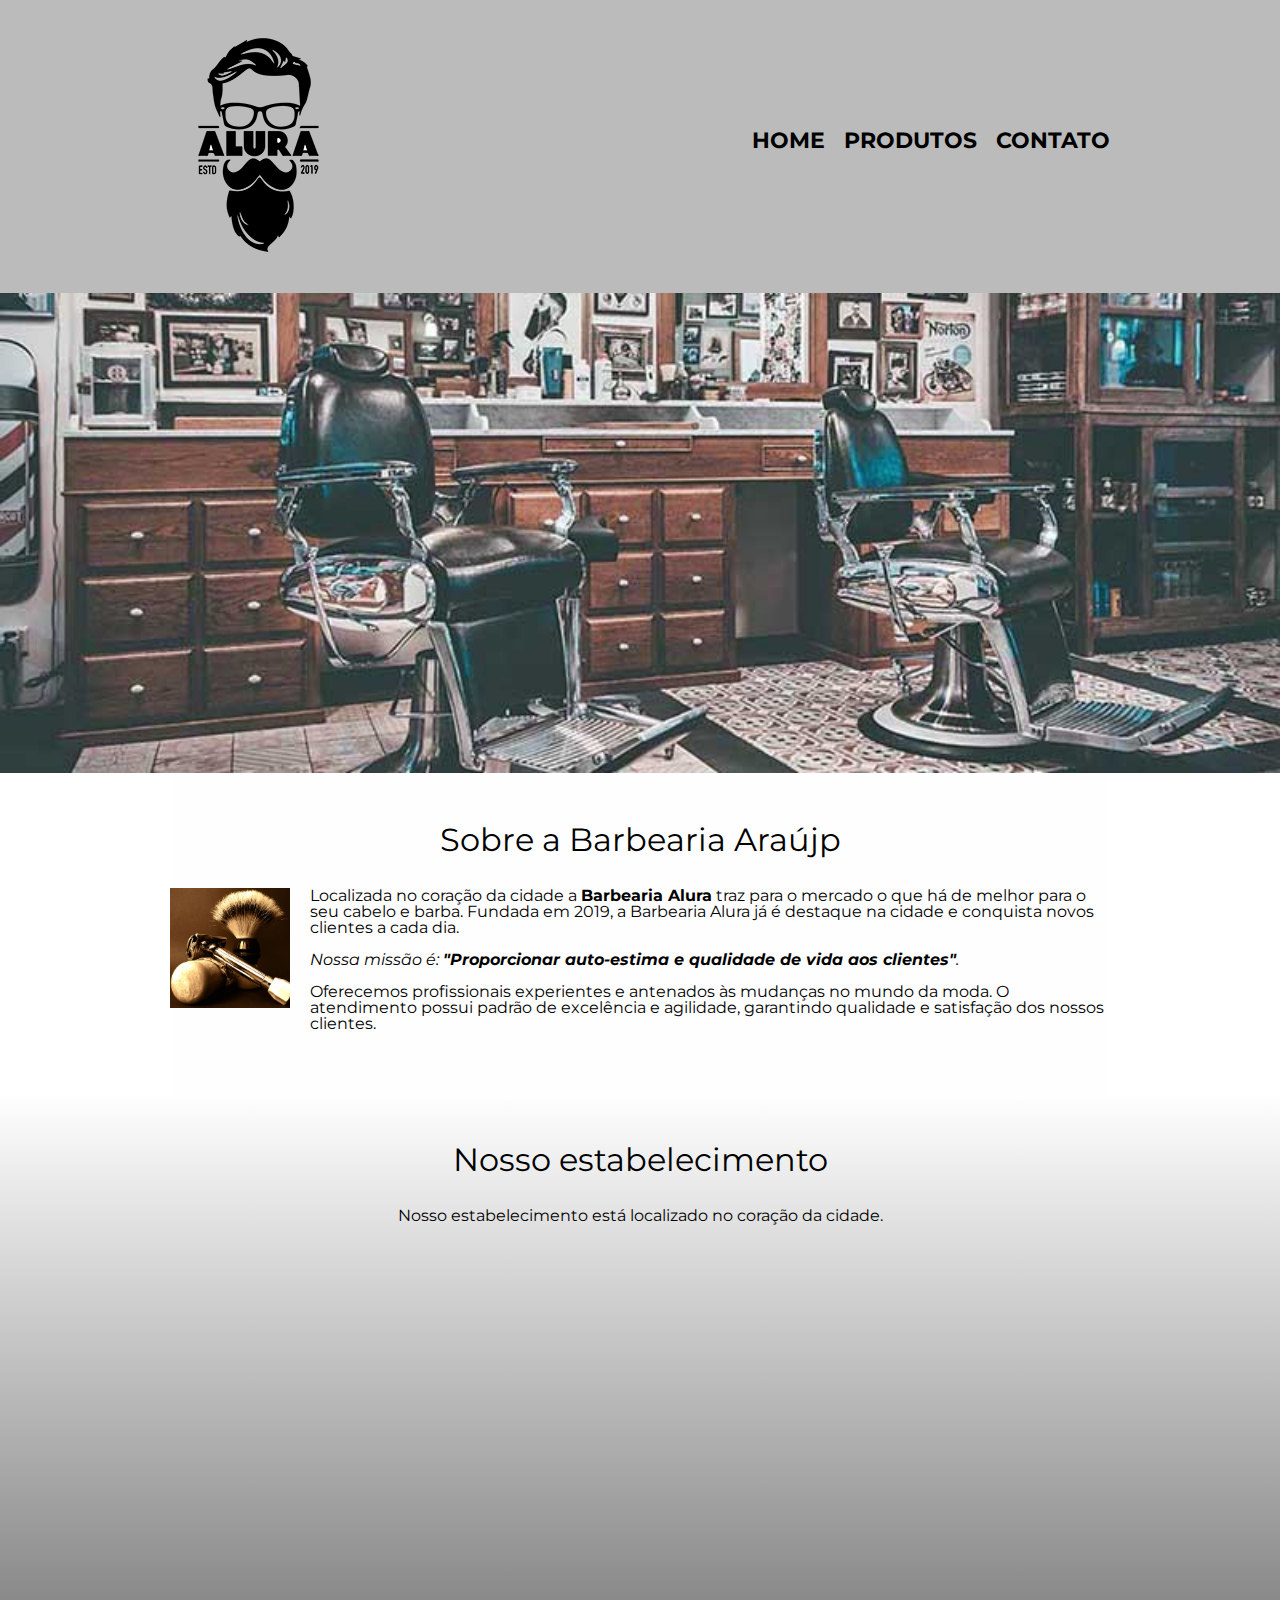
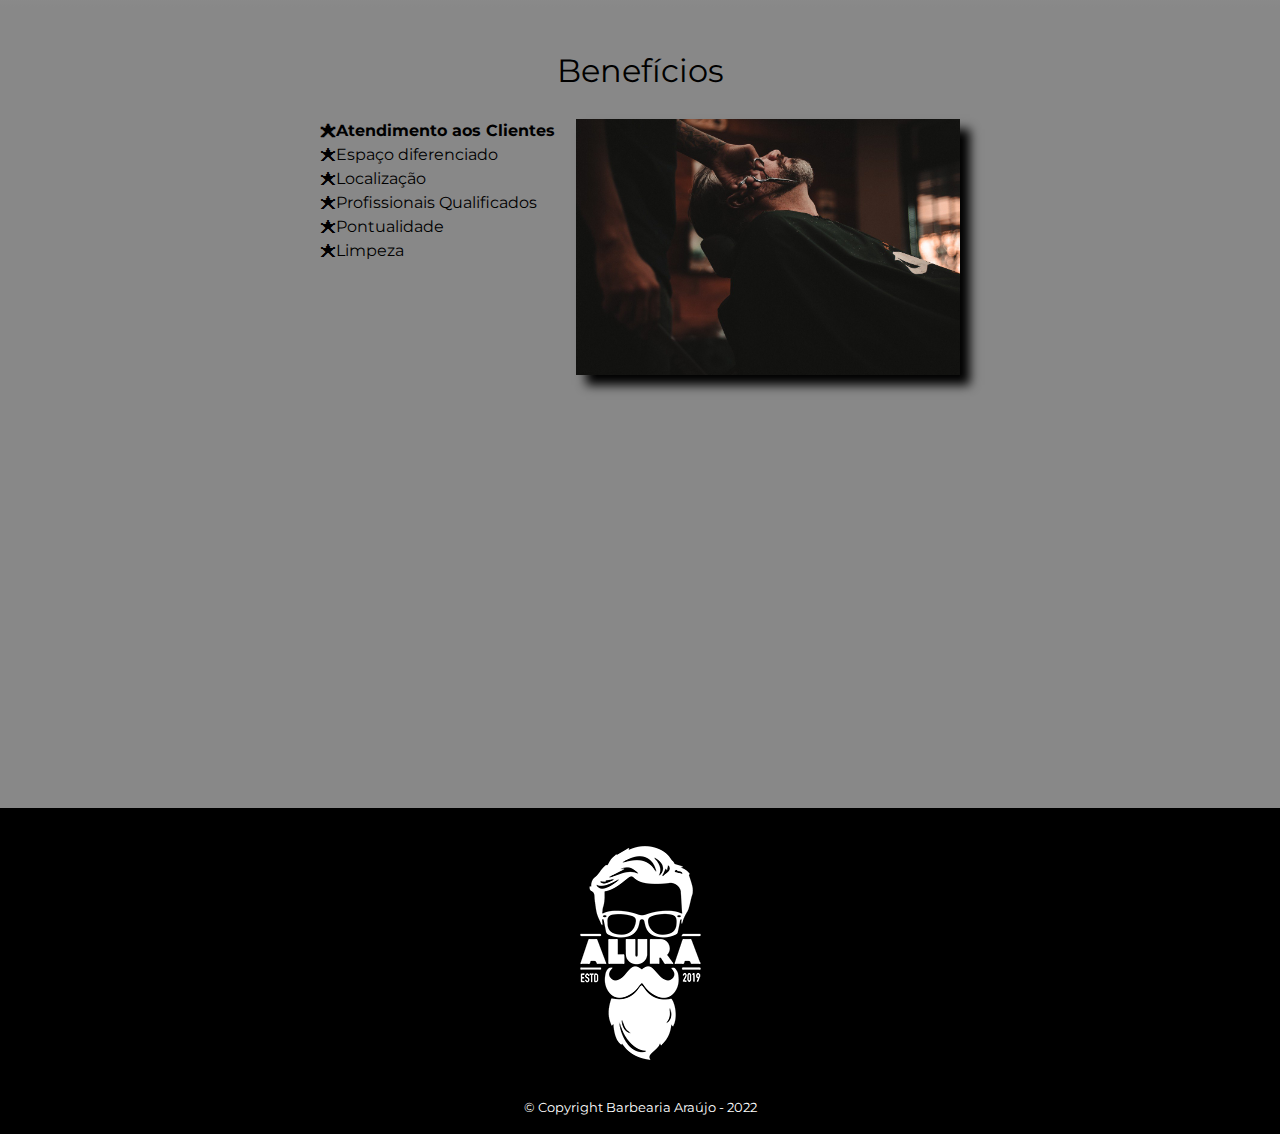
<file: index.html>
<!DOCTYPE html>
<html lang="pt-br">
	<head>
		<meta charset="UTF-8">
		<meta name="viewport" content="width=device-width">
		<title>Barbearia Araújo</title>

		<link rel="stylesheet" href="reset/reset.css">
		<link rel="stylesheet" href="css/style.css">
		<link href="https://fonts.googleapis.com/css?family=Montserrat&display=swap" rel="stylesheet">
	</head>

	<body>
		<header>
			<div class="caixa">
				<h1><img src="img/logo.png"></h1>

				<nav>
					<ul>
						<li><a href="index.html">Home</a></li>
						<li><a href="produtos.html">Produtos</a></li>
						<li><a href="contato.html">Contato</a></li>
					</ul>
				</nav>
			</div>
		</header>

		<img class="banner" src="img/banner.jpg">

		<main>
			<section class="principal">
				<h2 class="titulo-principal">Sobre a Barbearia Araújp</h2>

				<img class="utensilios" src="img/utensilios.jpg" alt="Utensilios de um barbeiro.">
		 
				<p>Localizada no coração da cidade a <strong>Barbearia Alura</strong> traz para o mercado o que há de melhor para o seu cabelo e barba. Fundada em 2019, a Barbearia Alura já é destaque na cidade e conquista novos clientes a cada dia.</p>

				<p id="missao"><em>Nossa missão é: <strong>"Proporcionar auto-estima e qualidade de vida aos clientes"</strong>.</em></p>

				<p>Oferecemos profissionais experientes e antenados às mudanças no mundo da moda. O atendimento possui padrão de excelência e agilidade, garantindo qualidade e satisfação dos nossos clientes.</p>
			</section>

			<section class="mapa">
				<h3 class="titulo-principal">Nosso estabelecimento</h3>
				<p>Nosso estabelecimento está localizado no coração da cidade.</p>

				<div class="mapa-conteudo">
					<iframe src="https://www.google.com/maps/embed?pb=!1m18!1m12!1m3!1d3656.4483278365396!2d-46.63466568562861!3d-23.588249068469487!2m3!1f0!2f0!3f0!3m2!1i1024!2i768!4f13.1!3m3!1m2!1s0x94ce5a2b2ed7f3a1%3A0xab35da2f5ca62674!2sCaelum!5e0!3m2!1spt-BR!2sbr!4v1568814489656!5m2!1spt-BR!2sbr" width="100%" height="300" frameborder="0" style="border:0;" allowfullscreen=""></iframe>
				</div>
			</section>

			<section class="beneficios">
				<h3 class="titulo-principal">Benefícios</h3>

				<div class="conteudo-beneficios">
					<ul class="lista-beneficios">
						<li class="itens">Atendimento aos Clientes</li>
						<li class="itens">Espaço diferenciado</li>
						<li class="itens">Localização</li>
						<li class="itens">Profissionais Qualificados</li>
						<li class="itens">Pontualidade</li>
						<li class="itens">Limpeza</li>
					</ul><img src="img/beneficios.jpg" class="imagem-beneficios">
				</div>

				<div class="video">
					<iframe width="100%" height="315" src="https://www.youtube.com/embed/wcVVXUV0YUY" frameborder="0" allow="accelerometer; autoplay; encrypted-media; gyroscope; picture-in-picture" allowfullscreen></iframe>
				</div>
			</section>
		</main>

		<footer>
			<img src="img/logo-branco.png">
			<p class="copyright">&copy; Copyright Barbearia Araújo - 2022</p>
		</footer>
	</body>
</html>
</file>
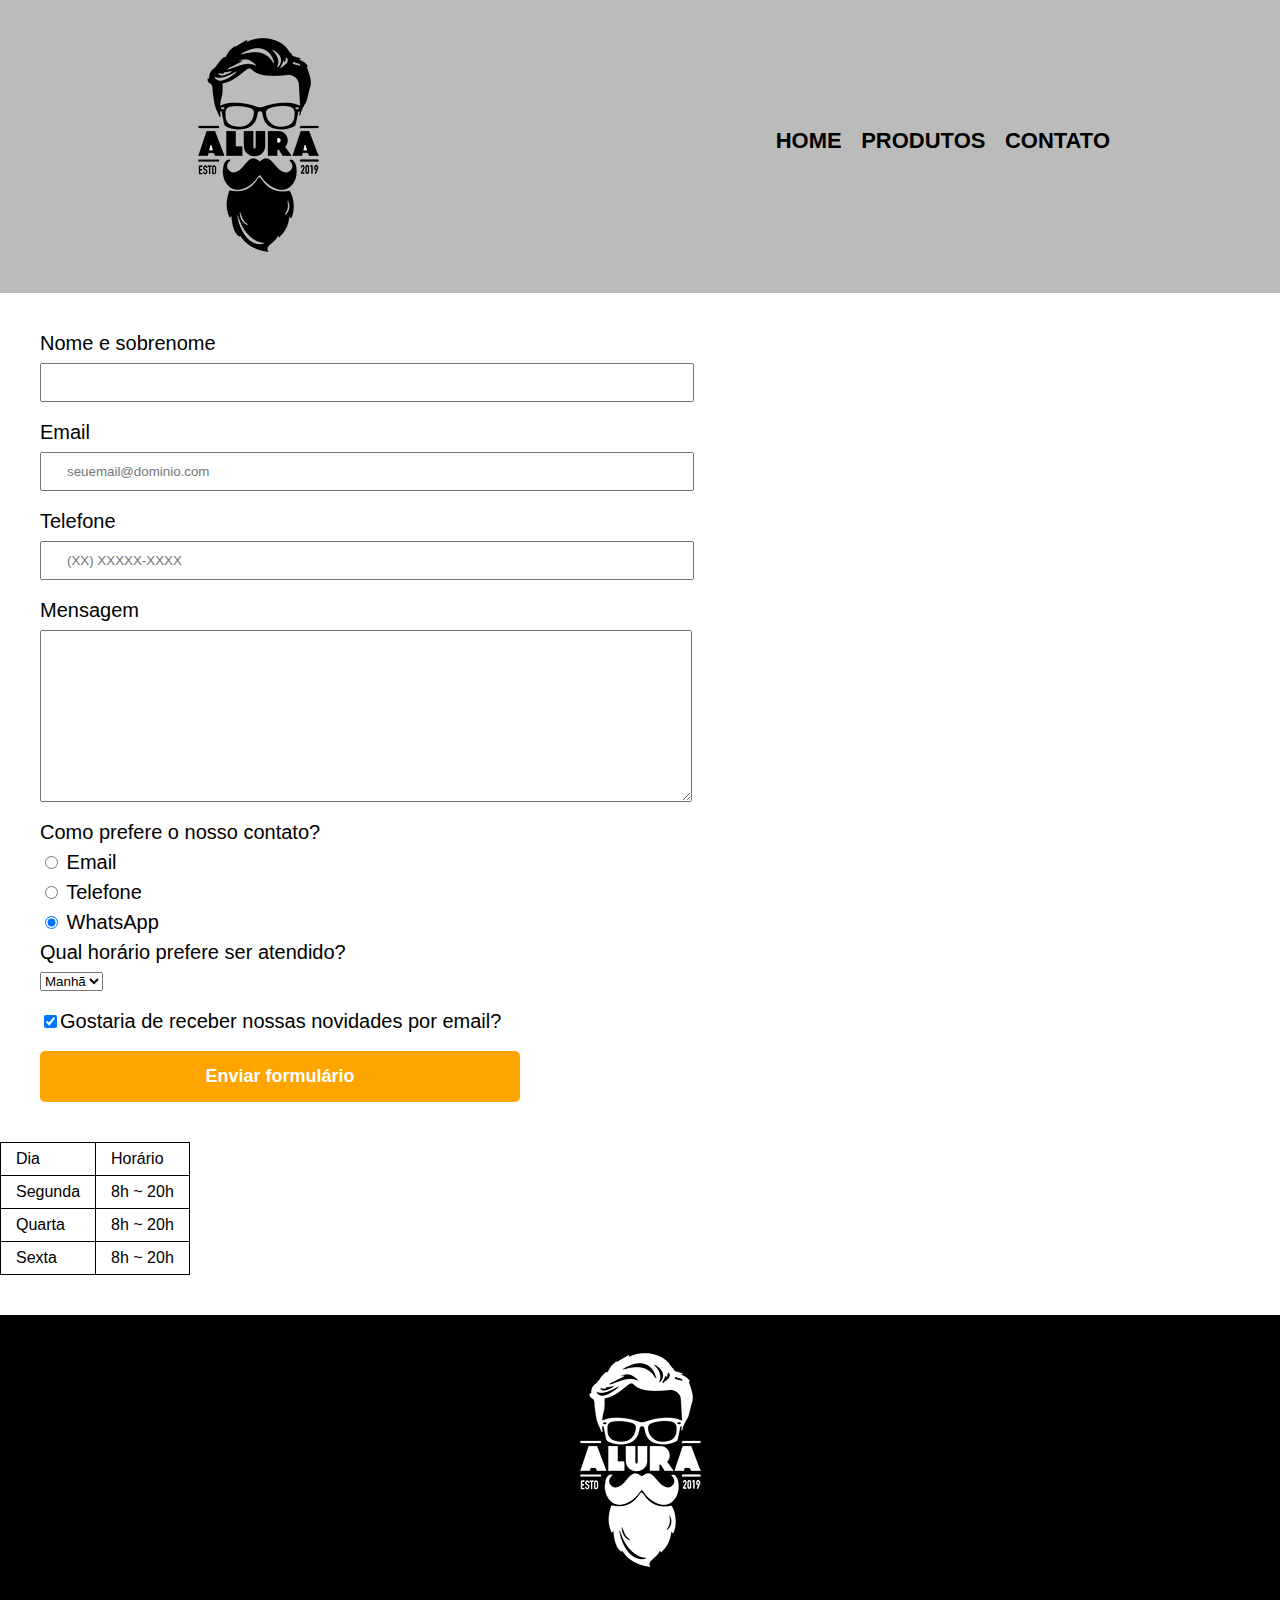
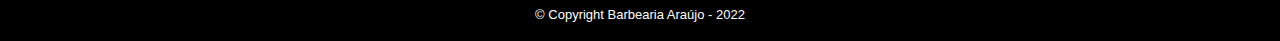
<file: contato.html>
<!DOCTYPE html>
<html>
	<head>
		<meta charset="UTF-8">
		<title>Contato - Barbearia Araújo</title>

		<link rel="stylesheet" href="reset/reset.css">
		<link rel="stylesheet" href="css/style.css">
	</head>
	<body>
		<header>
			<div class="caixa">
				<h1><img src="img/logo.png" alt="Logo da Barbearia Alura"></h1>

				<nav>
					<ul>
						<li><a href="index.html">Home</a></li>
						<li><a href="produtos.html">Produtos</a></li>
						<li><a href="contato.html">Contato</a></li>
					</ul>
				</nav>
			</div>
		</header>

		<main>
			<form>
				<label for="nomesobrenome">Nome e sobrenome</label>
				<input type="text" id="nomesobrenome" class="input-padrao" required>

				<label for="email">Email</label>
				<input type="email" id="email" class="input-padrao" required placeholder="seuemail@dominio.com">

				<label for="telefone">Telefone</label>
				<input type="tel" id="telefone" class="input-padrao" required placeholder="(XX) XXXXX-XXXX">

				<label for="mensagem">Mensagem</label>
				<textarea cols="70" rows="10" id="mensagem" class="input-padrao" required></textarea>

				<fieldset>
					<legend>Como prefere o nosso contato?</legend>
					<label for="radio-email"><input type="radio" name="contato" value="email" id="radio-email"> Email</label>
					
					<label for="radio-telefone"><input type="radio" name="contato" value="telefone" id="radio-telefone"> Telefone</label>
					
					<label for="radio-whatsapp"><input type="radio" name="contato" value="whatsapp" id="radio-whatsapp" checked> WhatsApp</label>
				</fieldset>

				<fieldset>
					<legend>Qual horário prefere ser atendido?</legend>
					<select>
						<option>Manhã</option>
						<option>Tarde</option>
						<option>Noite</option>
					</select>
				</fieldset>

				<label class="checkbox"><input type="checkbox" checked>Gostaria de receber nossas novidades por email?</label>

				<input type="submit" value="Enviar formulário" class="enviar">
			</form>

			<table>
				<tr>
					<td>Dia</td>
					<td>Horário</td>
				</tr>
				<tr>
					<td>Segunda</td>
					<td>8h ~ 20h</td>
				</tr>
				<tr>
					<td>Quarta</td>
					<td>8h ~ 20h</td>
				</tr>
				<tr>
					<td>Sexta</td>
					<td>8h ~ 20h</td>
				</tr>
			</table>
		</main>

		<footer>
			<img src="img/logo-branco.png" alt="Logo da Barbearia Alura">
			<p class="copyright">&copy; Copyright Barbearia Araújo - 2022</p>
		</footer>
	</body>
</html>
</file>
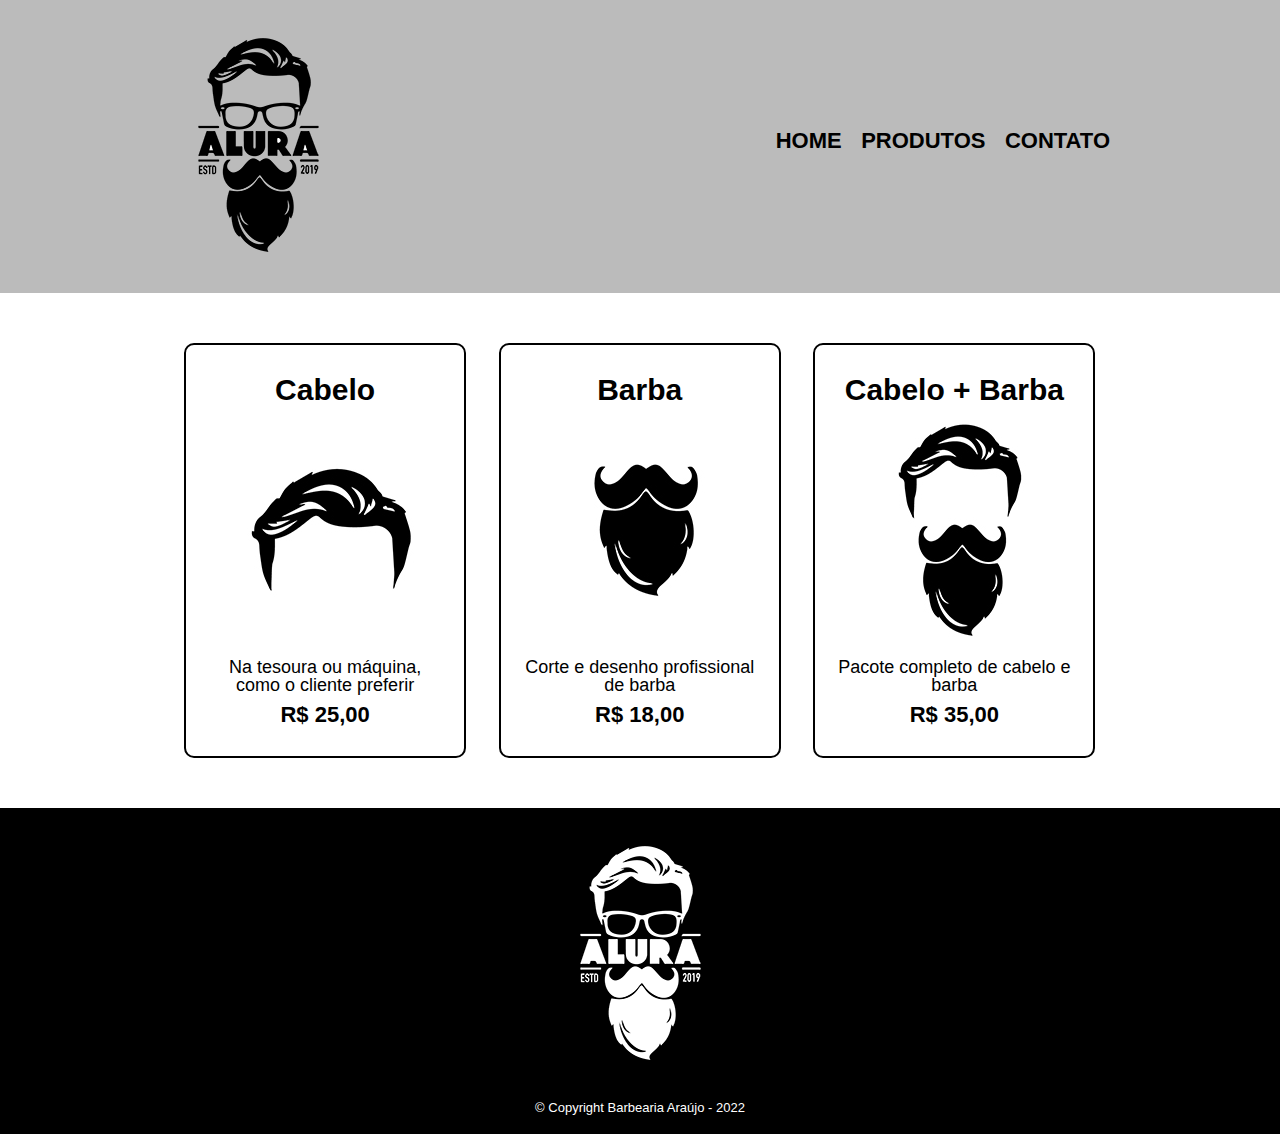
<file: produtos.html>
<!DOCTYPE html>
<html>
	<head>
		<meta charset="UTF-8">
		<title>Produtos - Barbearia Araújo</title>

		<link rel="stylesheet" href="reset/reset.css">
		<link rel="stylesheet" href="css/style.css">
	</head>
	<body>
		<header>
			<div class="caixa">
				<h1><img src="img/logo.png"></h1>

				<nav>
					<ul>
						<li><a href="index.html">Home</a></li>
						<li><a href="produtos.html">Produtos</a></li>
						<li><a href="contato.html">Contato</a></li>
					</ul>
				</nav>
			</div>
		</header>

		<main>
			<ul class="produtos">
				<li>
					<h2>Cabelo</h2>
					<img src="img/cabelo.jpg">
					<p class="produto-descricao">Na tesoura ou máquina, como o cliente preferir</p>
					<p class="produto-preco">R$ 25,00</p>
				</li>
				<li>
					<h2>Barba</h2>
					<img src="img/barba.jpg">
					<p class="produto-descricao">Corte e desenho profissional de barba</p>
					<p class="produto-preco">R$ 18,00</p>
				</li>
				<li>
					<h2>Cabelo + Barba</h2>
					<img src="img/cabelo+barba.jpg">
					<p class="produto-descricao">Pacote completo de cabelo e barba</p>
					<p class="produto-preco">R$ 35,00</p>
				</li>
			</ul>
		</main>

		<footer>
			<img src="img/logo-branco.png">
			<p class="copyright">&copy; Copyright Barbearia Araújo - 2022</p>
		</footer>
	</body>
</html>
</file>
<file: css/style.css>
body {
	font-family: 'Montserrat', sans-serif;
}

header {
	background: #BBBBBB;
	padding: 20px 0;
}

.caixa {
	position: relative;
	width: 940px;
	margin: 0 auto;
}

nav {
	position: absolute;
	top: 110px;
	right: 0;
}

nav li {
	display: inline;
	margin: 0 0 0 15px;
}

nav a {
	text-transform: uppercase;
	color: #000000;
	font-weight: bold;
	font-size: 22px;
	text-decoration: none;
}

nav a:hover {
	color: #C78C19;
	text-decoration: underline;
}

.produtos {
	width: 940px;
	margin: 0 auto;
	padding: 50px 0;
}

.produtos li {
	display: inline-block;
	text-align: center;
	width: 30%;
	vertical-align: top;
	margin: 0 1.5%;
	padding: 30px 20px;
	box-sizing: border-box;
	border: 2px solid #000000;
	border-radius: 10px;
}

.produtos li:hover {
	border-color: #C78C19;
}

.produtos li:active {
	border-color: #088C19;	
}

.produtos li:hover h2 {
	font-size: 34px;
}

.produtos h2 {
	font-size: 30px;
	font-weight: bold;
}

.produto-descricao {
	font-size: 18px;
}

.produto-preco {
	font-size: 22px;
	font-weight: bold;
	margin-top: 10px;
}

footer {
	text-align: center;
	background: #000000;
	padding: 20px 0;
}

.copyright {
	color: #FFFFFF;
	font-size: 13px;
	margin: 20px 0 0;
}

form {
	margin: 40px 40px;
}

form label, form legend {
	display:block;
	font-size: 20px;
	margin: 0 0 10px;
}

.input-padrao {
	display: block;
	margin: 0 0 20px;
	padding: 10px 25px;
	width: 50%;
}

.checkbox {
	margin: 20px 0;
}

.enviar {
	width:40%;
	padding: 15px 0;
	background: orange;
	color: white;
	font-weight: bold;
	font-size: 18px;
	border: none;
	border-radius: 5px;
	transition: 1s all;
	cursor: pointer;
}

.enviar:hover {
	background: darkorange;
	transform: scale(1.2);
}

table {
	margin: 20px 0 40px;
}

thead {
	background: #555555;
	color: white;
	font-weight: bold;
}

td, th {
	border: 1px solid #000000;
	padding: 8px 15px;
}


/* css da página inicial */
.banner {
	width:100%;
}

.titulo-principal {
	text-align: center;
	font-size: 2em;
	margin: 0 0 1em;
	clear: left;
}

.principal {
	padding: 3em 0;
	background: #FEFEFE;
	width: 940px;
	margin: 0 auto;
}

.principal p {
	margin: 0 0 1em;
}

.principal strong {
	font-weight: bold;
}

.principal em {
	font-style: italic;
}

.utensilios {
	width: 120px;
	float: left;
	margin: 0 20px 20px 0;
}

.mapa {
	padding: 3em 0;
	background: linear-gradient(#FEFEFE, #888888);
}

.mapa-conteudo {
	width: 940px;
	margin: 0 auto;
}

.mapa p {
	margin: 0 0 2em;
	text-align: center;
}

.beneficios {
	padding: 3em 0;
	background: #888888;
}

.conteudo-beneficios {
	width: 640px;
	margin: 0 auto;
}

.lista-beneficios {
	width: 40%;
	display: inline-block;
	vertical-align: top;
}

.itens {
	line-height: 1.5;
}

.itens:first-child {
	font-weight: bold;
}

.itens:before {
	content: "🟊";
}

.imagem-beneficios {
	width: 60%;
	opacity: 1;
	transition: 400ms;
	box-shadow: 10px 10px 10px 0 #000000;
}

.imagem-beneficios:hover {
	opacity: 0.3;
}

.video {
	width: 560px;
	margin: 2em auto;
}

@media screen and (max-width: 480px) {
	.caixa, .principal, .conteudo-beneficios, .mapa-conteudo, .video {
		width: auto;
	}

	h1 {
		text-align: center;
	}

	nav {
		position: static;
	}

	.lista-beneficios, .imagem-beneficios {
		width: 100%;
	}
}
</file>
